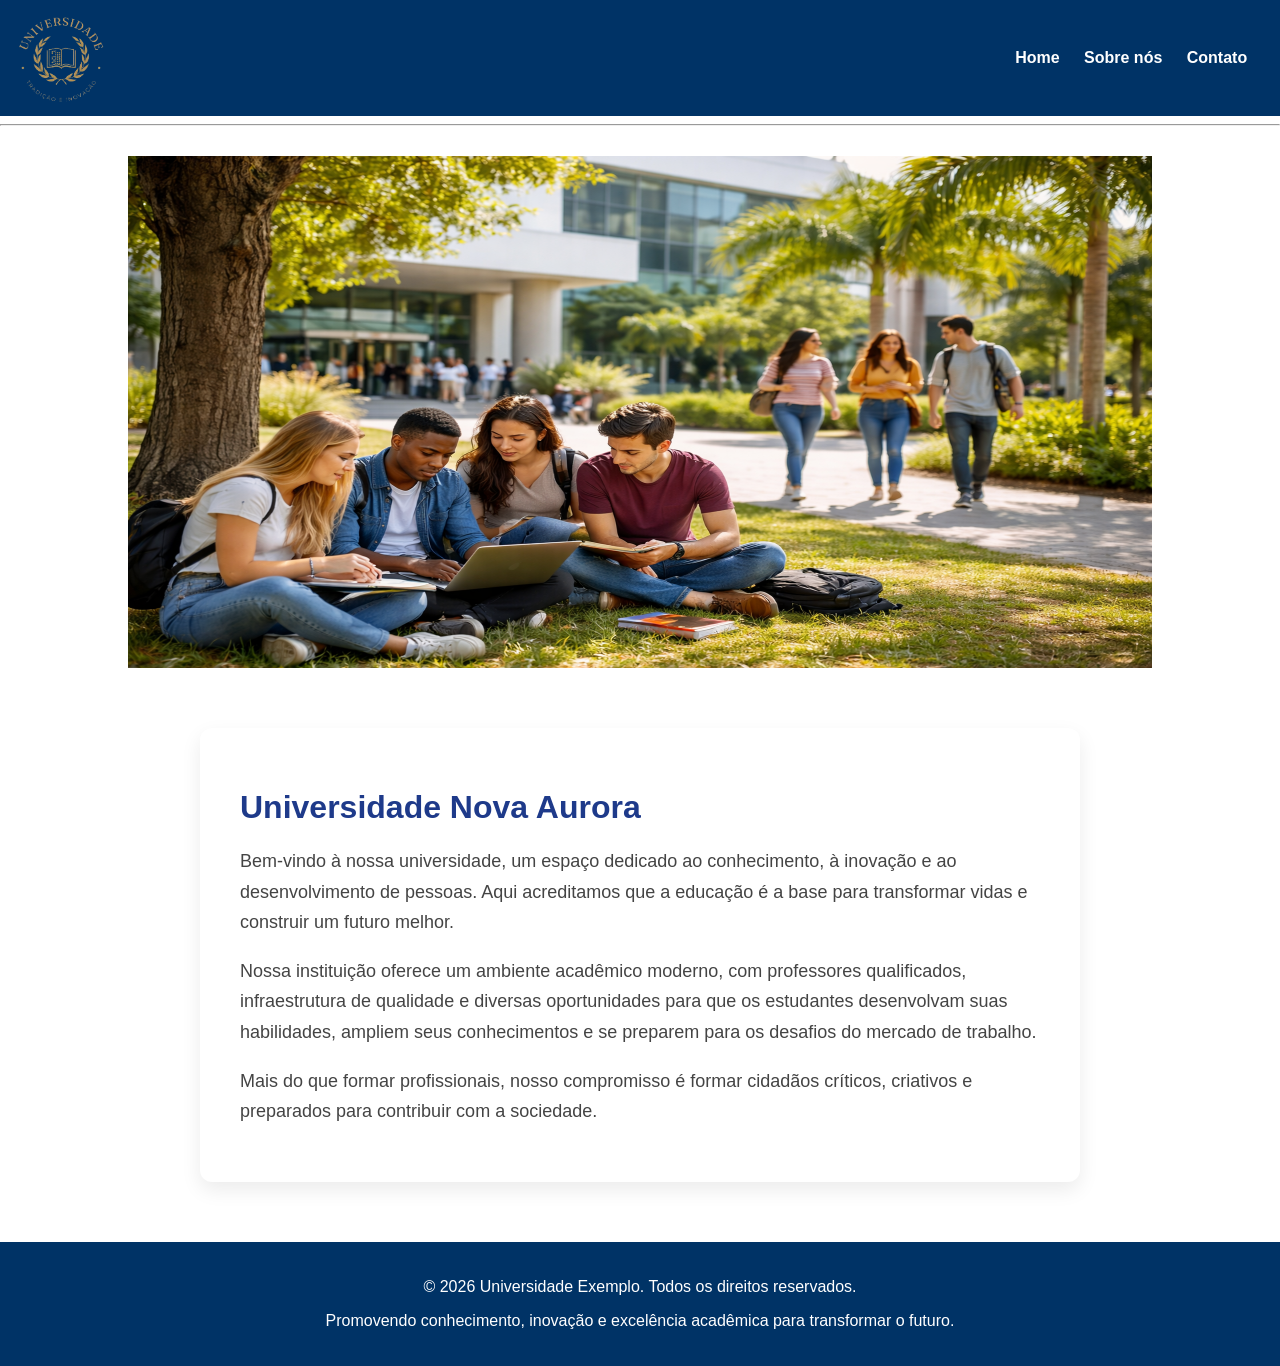
<file: index.html>
<!DOCTYPE html>
<html lang="en">
<head>
    <meta charset="UTF-8">
    <meta name="viewport" content="width=device-width, initial-scale=1.0">
    <title>Document</title>
    <link rel="stylesheet" href="/styles/style.css">
</head>


<body>
    
    <header>  
       
      <img class="logo" height="90px" width="90px" src="/img/Academic_Crest_with_Digital_Pixel_Book-removebg-preview.png"alt=Logo Corporação">
       

        <nav>
            <a href="index.html" target="_parent">Home</a>
            <a href="sobre.html" target="_parent">Sobre nós</a>
            <a href="Contato.html" target="_parent">Contato</a>        
        </nav>
        
    </header>

    <main>
        <hr>

        <img class="imagem" src="/img/homepng.png" alt="imagem da faxada">

        <div class="sobre-universidade">

            <h1 class="sobre_universidade h1">
                Universidade Nova Aurora
            </h1>
            <div>

                <p>
                    Bem-vindo à nossa universidade, um espaço dedicado ao conhecimento, à inovação e ao desenvolvimento de pessoas. 
                Aqui acreditamos que a educação é a base para transformar vidas e construir um futuro melhor.
                </p>

                <p>
                    Nossa instituição oferece um ambiente acadêmico moderno, com professores qualificados, infraestrutura de qualidade 
                e diversas oportunidades para que os estudantes desenvolvam suas habilidades, ampliem seus conhecimentos e se preparem 
                para os desafios do mercado de trabalho.
                </p>

                <p>
                    Mais do que formar profissionais, nosso compromisso é formar cidadãos críticos, criativos e preparados para contribuir 
                com a sociedade.
                </p>

            </div>
            
        </div>
        
    </main>

    <footer class="cabecalho">
        <p>© 2026 Universidade Exemplo. Todos os direitos reservados.</p>
        <p>Promovendo conhecimento, inovação e excelência acadêmica para transformar o futuro.</p>
    </footer>

</body>
</html>
</file>
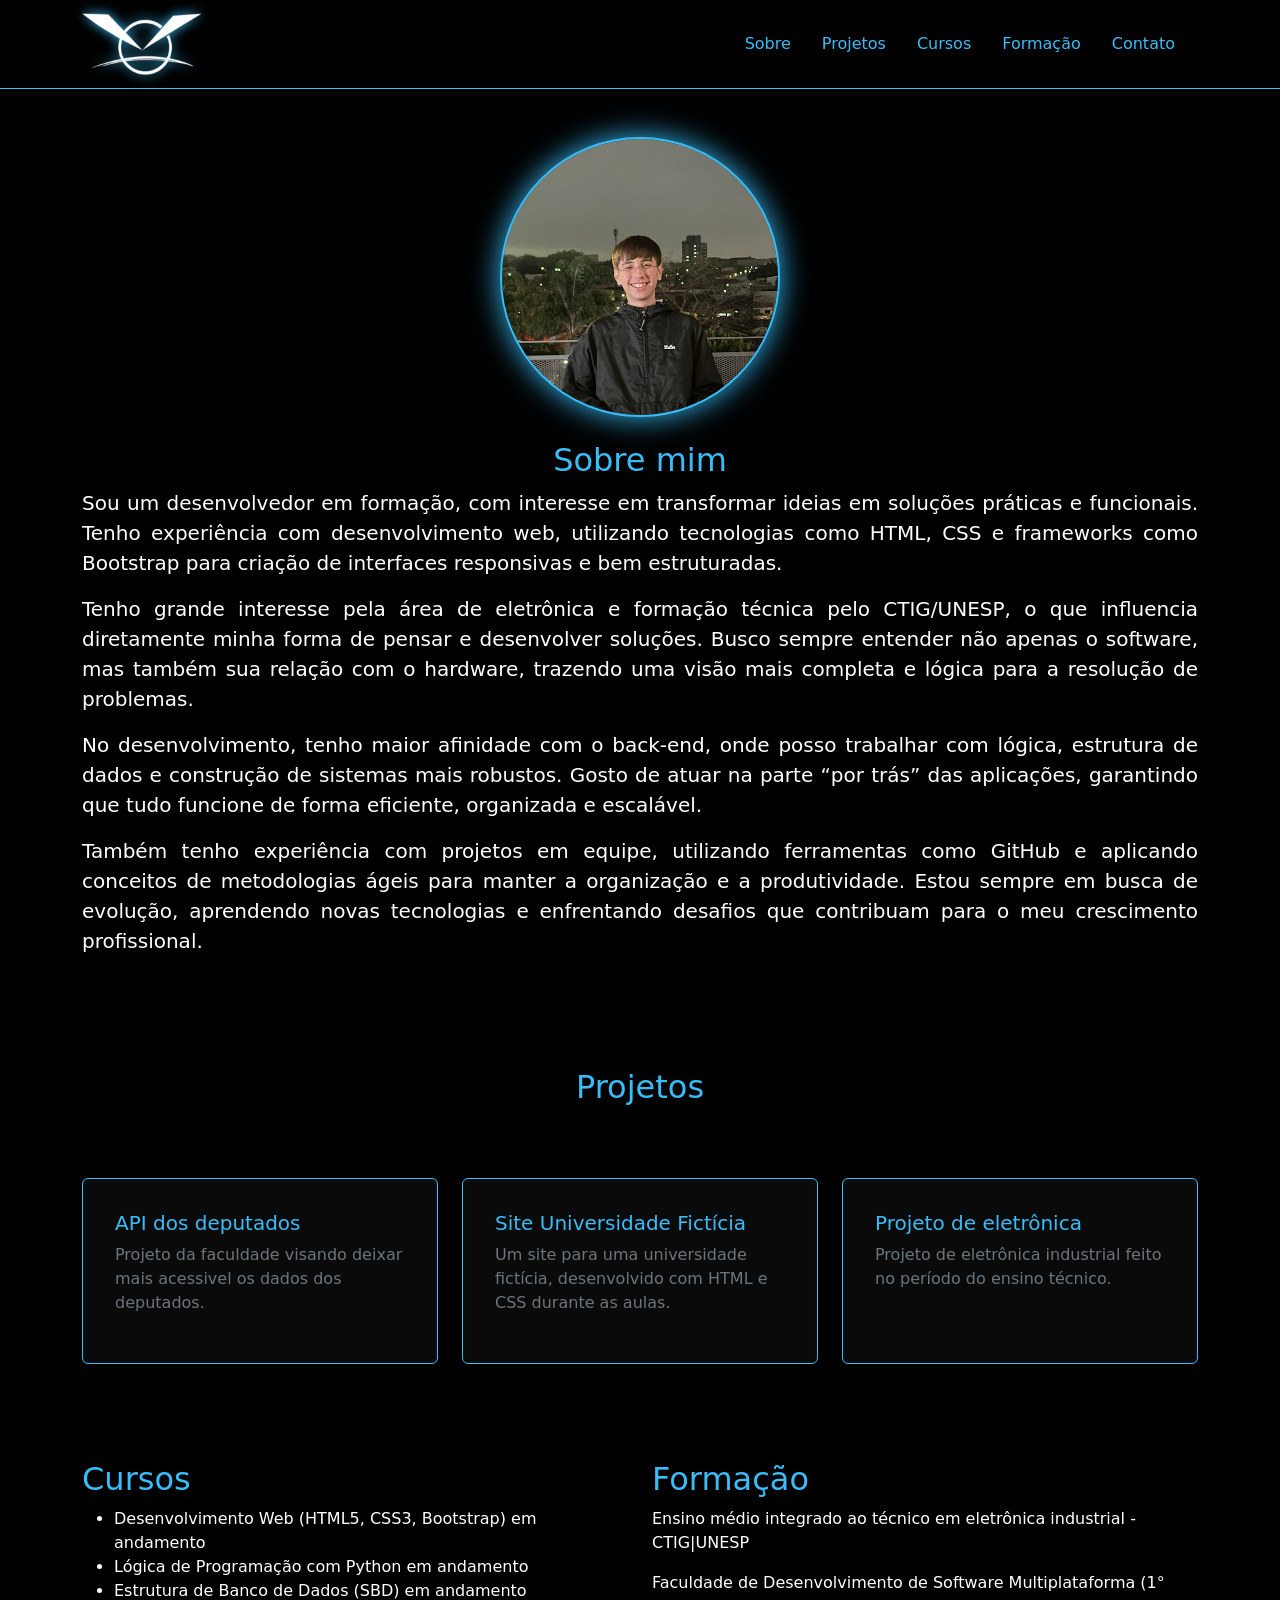
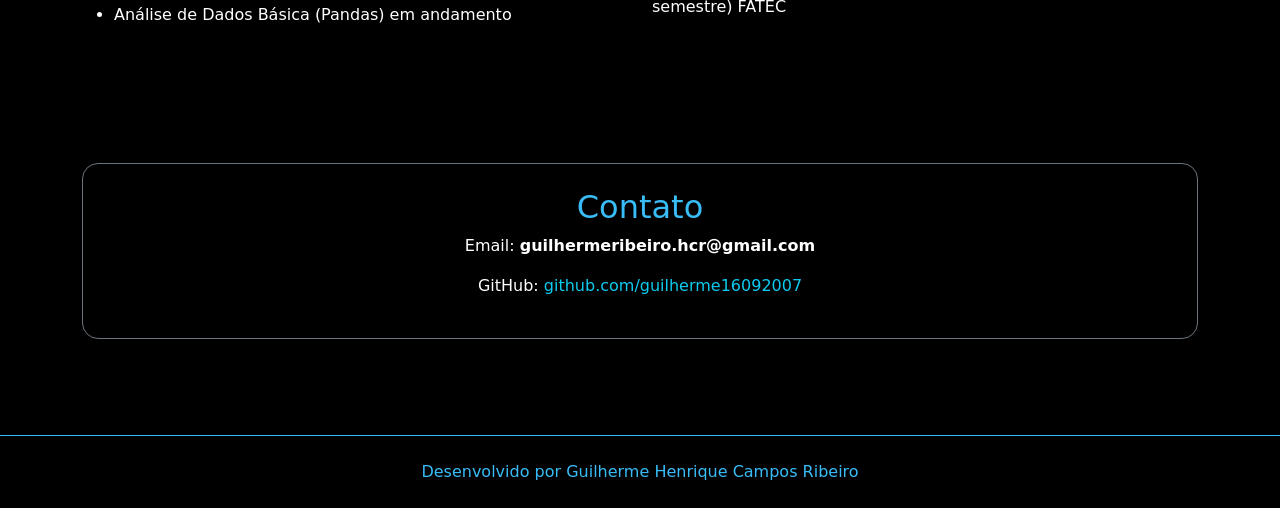
<file: portfolio/index.html>
<!DOCTYPE html>
<html lang="pt-br">

<head>
  <meta charset="UTF-8">
  <meta name="viewport" content="width=device-width, initial-scale=1.0">
  <title>Portfólio Guilherme Henrique Campos Ribeiro</title>
  <link href="https://cdn.jsdelivr.net/npm/bootstrap@5.3.0/dist/css/bootstrap.min.css" rel="stylesheet">

  <style>
    html {
      scroll-behavior: smooth;
    }

    body {
      background-color: #000;
      color: #fff;
    }

    /* Navbar */
    .navbar {
  border-bottom: 1px solid #38bdf8;
}

.nav-link {
  color: #38bdf8 !important;
  position: relative;
  margin-right: 15px;
}

.nav-link::after {
  content: "";
  position: absolute;
  width: 0px;
  height: 2px;
  background: #38bdf8;
  left: 0;
  bottom: 0;
  transition: 0.3s;
}

.nav-link:hover::after {
  width: 100%;
}

@media (min-width: 992px) {
  label[for="menu-toggle"] {
    display: none !important;
  }
}

@media (max-width: 991px) {
  #menu-toggle:checked ~ #navbarNav {
    display: block !important;
  }

  .collapse.navbar-collapse {
    display: none;
  }

  .navbar-nav {
    padding: 20px 0;
  }

  .nav-link {
    margin: 10px 0;
    display: inline-block;
  }
}


    /* Logo */
    .logo {
      width: 120px;
      filter: invert(1) drop-shadow(0 0 6px #38bdf8);
      transition: 0.3s;
    }

    .logo:hover {
      filter: invert(1) drop-shadow(0 0 15px #38bdf8);
      width: 150px;
    }

    /* Foto de Perfil */
    .eu {
      width: 280px;
      height: 280px;
      object-fit: cover;
      filter: drop-shadow(0 0 15px #38bdf8);
      transition: 0.8s;
      border: 2px solid #38bdf8;
    }

    .eu:hover {
      filter: drop-shadow(0 0 30px #38bdf8);
      width: 310px;
      height: 310px;
    }

    /* Estilo dos Cards */
    .card-projeto {
      background-color: #0a0a0a;
      border: 1px solid #38bdf8;
      transition: 0.3s;
      height: 100%;
    }

    .card-projeto:hover {
      transform: scale(1.03);
      box-shadow: 0 0 15px #38bdf8;
    }

    a.text-decoration-none, 
      a {
    text-decoration: none !important;
      }

    .text-justify{
      text-align: justify !important;
    }
    h2,
    h5 {
      color: #38bdf8;
    }

    footer {
      border-top: 1px solid #38bdf8;
      color: #38bdf8;
    }
  </style>
</head>

<body>

  <nav class="navbar navbar-expand-lg navbar-dark bg-black sticky-top">
    <div class="container">
      <a class="navbar-brand" href="#">
        <img src="img/brl_correto-removebg-preview (1).png" class="logo" alt="Logo">
      </a>

    <input type="checkbox" id="menu-toggle" class="d-none">

    <label for="menu-toggle" class="navbar-toggler">
      <span class="navbar-toggler-icon"></span>
    </label>


      <div class="collapse navbar-collapse" id="navbarNav">
        <ul class="navbar-nav ms-auto text-center">
          <li class="nav-item"><a class="nav-link" href="#sobre">Sobre</a></li>
          <li class="nav-item"><a class="nav-link" href="#projetos">Projetos</a></li>
          <li class="nav-item"><a class="nav-link" href="#cursos">Cursos</a></li>
          <li class="nav-item"><a class="nav-link" href="#formacao">Formação</a></li>
          <li class="nav-item"><a class="nav-link" href="#contato">Contato</a></li>
        </ul>
      </div>
    </div>
  </nav>

  <div id="sobre" class="container py-5 text-center">
    <a href="https://github.com/guilherme16092007" target="_blank">
      <img class="rounded-circle img-fluid eu mb-4" src="img/eu para site (1).jpg" alt="Minha Foto">
    </a>
    <h2>Sobre mim</h2>
    <div class="row justify-content-center">
      <div class="col-md-12">
        <p class="lead text-start text-justify">
          Sou um desenvolvedor em formação, com interesse em transformar ideias em soluções práticas e funcionais. Tenho experiência com desenvolvimento web, utilizando tecnologias como HTML, CSS e frameworks como Bootstrap para criação de interfaces responsivas e bem estruturadas.
        </p>
        <p class="lead text-start text-justify">
          Tenho grande interesse pela área de eletrônica e formação técnica pelo CTIG/UNESP, o que influencia diretamente minha forma de pensar e desenvolver soluções. Busco sempre entender não apenas o software, mas também sua relação com o hardware, trazendo uma visão mais completa e lógica para a resolução de problemas.
        </p>
        <p class="lead text-start text-justify">
          No desenvolvimento, tenho maior afinidade com o back-end, onde posso trabalhar com lógica, estrutura de dados e construção de sistemas mais robustos. Gosto de atuar na parte “por trás” das aplicações, garantindo que tudo funcione de forma eficiente, organizada e escalável.
        </p>
        <p class="lead text-start text-justify">
          Também tenho experiência com projetos em equipe, utilizando ferramentas como GitHub e aplicando conceitos de metodologias ágeis para manter a organização e a produtividade. Estou sempre em busca de evolução, aprendendo novas tecnologias e enfrentando desafios que contribuam para o meu crescimento profissional.
        </p>
      </div>
    </div>
  </div>

  <div id="projetos" class="container py-5">
    <h2 class="text-center mb-5">Projetos</h2>
    <div class="row g-4">
      <a href="https://github.com/APILumina/API1_DSM_Lumina" target="_blank">
      <div class="col-md-4">
        <div class="card card-projeto p-3">
          <div class="card-body">
            <h5>API dos deputados</h5>
            <p class="text-secondary">Projeto da faculdade visando deixar mais acessivel os dados dos deputados.</p>
          </div>
        </div>
      </a>
      </div>

      <div class="col-md-4">
        <a href="https://1dsm20261-3.vercel.app/" target="_blank">
        <div class="card card-projeto p-3">
          <div class="card-body">
            <h5>Site Universidade Fictícia</h5>
            <p class="text-secondary">Um site para uma universidade fictícia, desenvolvido com HTML e CSS durante as aulas.</p>
          </div>
        </div>
      </a>
      </div>

      <div class="col-md-4">
        <a href="https://www.instagram.com/flex_source/" target="_blank">
        <div class="card card-projeto p-3">
          <div class="card-body">
            <h5>Projeto de eletrônica</h5>
            <p class="text-secondary">Projeto de eletrônica industrial feito no período do ensino técnico.</p>
          </div>
        </div>
      </a>
      </div>
    </div>
  </div>

  <div class="container py-5">
    <div class="row">
      <div id="cursos" class="col-md-6 mb-4">
        <h2>Cursos</h2>
        <ul>
          <li>Desenvolvimento Web (HTML5, CSS3, Bootstrap) em andamento</li>
          <li>Lógica de Programação com Python em andamento</li>
          <li>Estrutura de Banco de Dados (SBD) em andamento</li>
          <li>Análise de Dados Básica (Pandas) em andamento</li>
        </ul>
      </div>

      <div id="formacao" class="col-md-6 mb-4">
        <h2>Formação</h2>
        <p>Ensino médio integrado ao técnico em eletrônica industrial - CTIG|UNESP</p>
        <p>Faculdade de Desenvolvimento de Software Multiplataforma (1° semestre) FATEC</p>
      </div>
    </div>
  </div>

  <div id="contato" class="container py-5 text-center">
    <div class="border border-secondary p-4 rounded-4">
      <h2>Contato</h2>
      <p>Email: <strong>guilhermeribeiro.hcr@gmail.com</strong></p>
      <p>GitHub: <a href="https://github.com/guilherme16092007" class="text-info"
          target="_blank">github.com/guilherme16092007</a></p>
    </div>
  </div>

  <footer class="text-center p-4 mt-5">
    <p class="m-0">Desenvolvido por Guilherme Henrique Campos Ribeiro</p>
  </footer>

</body>

</html>
</file>
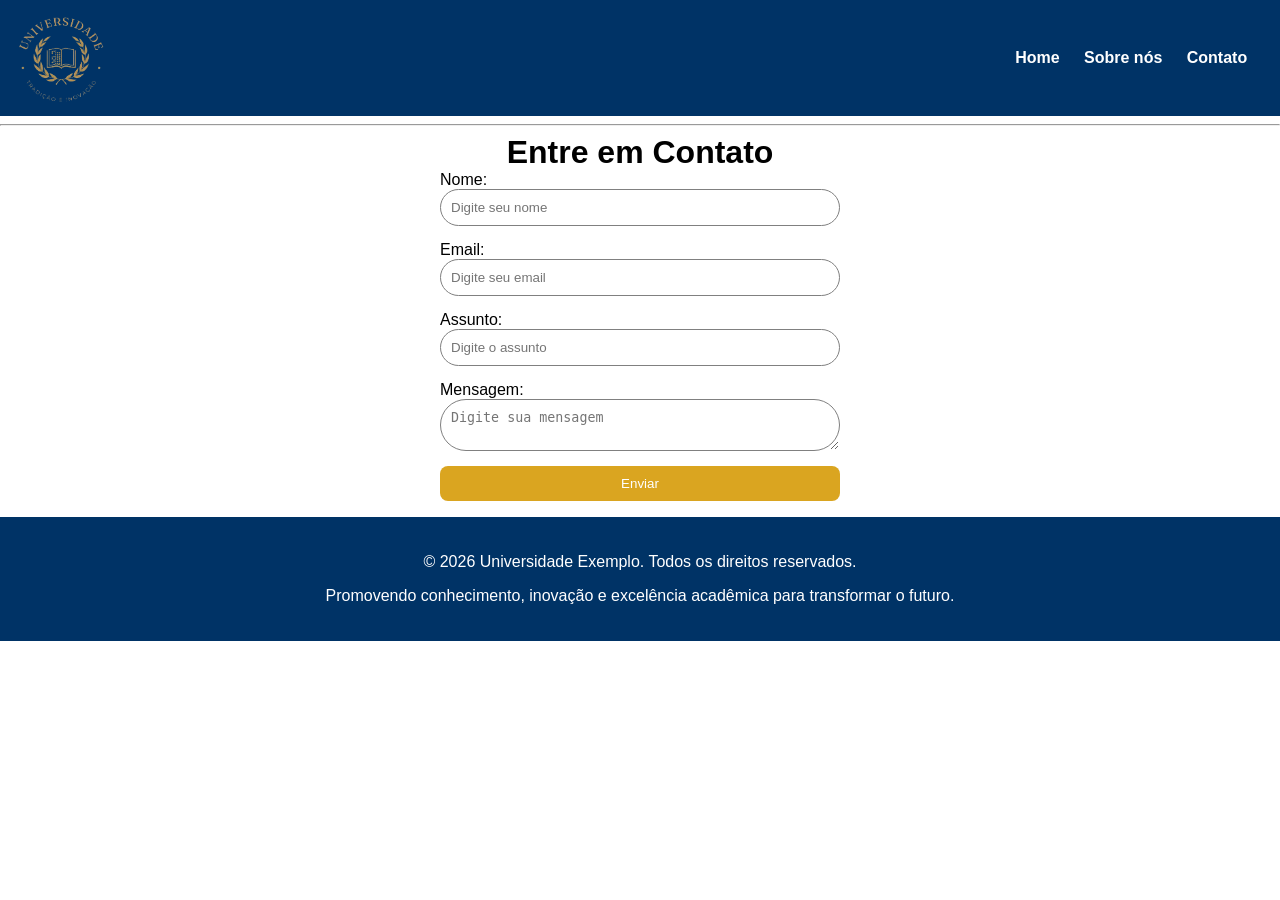
<file: Contato.html>
<!DOCTYPE html>
<html lang="en">
<head>
    <meta charset="UTF-8">
    <meta name="viewport" content="width=device-width, initial-scale=1.0">
    <title>Document</title>
    <link rel="stylesheet" href="/styles/style.css">
</head>


<body>
    
    <header>  
       
      <img class="logo" height="90px" width="90px" src="/img/Academic_Crest_with_Digital_Pixel_Book-removebg-preview.png"alt=Logo Corporação">
       

        <nav>
            <a href="index.html" target="_parent">Home</a>
            <a href="sobre.html" target="_parent">Sobre nós</a>
            <a href="Contato.html" target="_parent">Contato</a>        
        </nav>
        
    </header>

    <main>
        <hr>
        <h1 class="sobre">Entre em Contato</h1>

<form class="contato">
    
    <label>Nome:</label>
    <input type="text" placeholder="Digite seu nome">

    <label>Email:</label>
    <input type="email" placeholder="Digite seu email">

    <label>Assunto:</label>
    <input type="text" placeholder="Digite o assunto">

    <label>Mensagem:</label>
    <textarea placeholder="Digite sua mensagem"></textarea>

    <button type="submit">Enviar</button>

</form>

    </main>
    <p></p>
    <footer class="cabecalho">
        <p>© 2026 Universidade Exemplo. Todos os direitos reservados.</p>
        <p>Promovendo conhecimento, inovação e excelência acadêmica para transformar o futuro.</p>
    </footer>

</body>
</html>
</file>
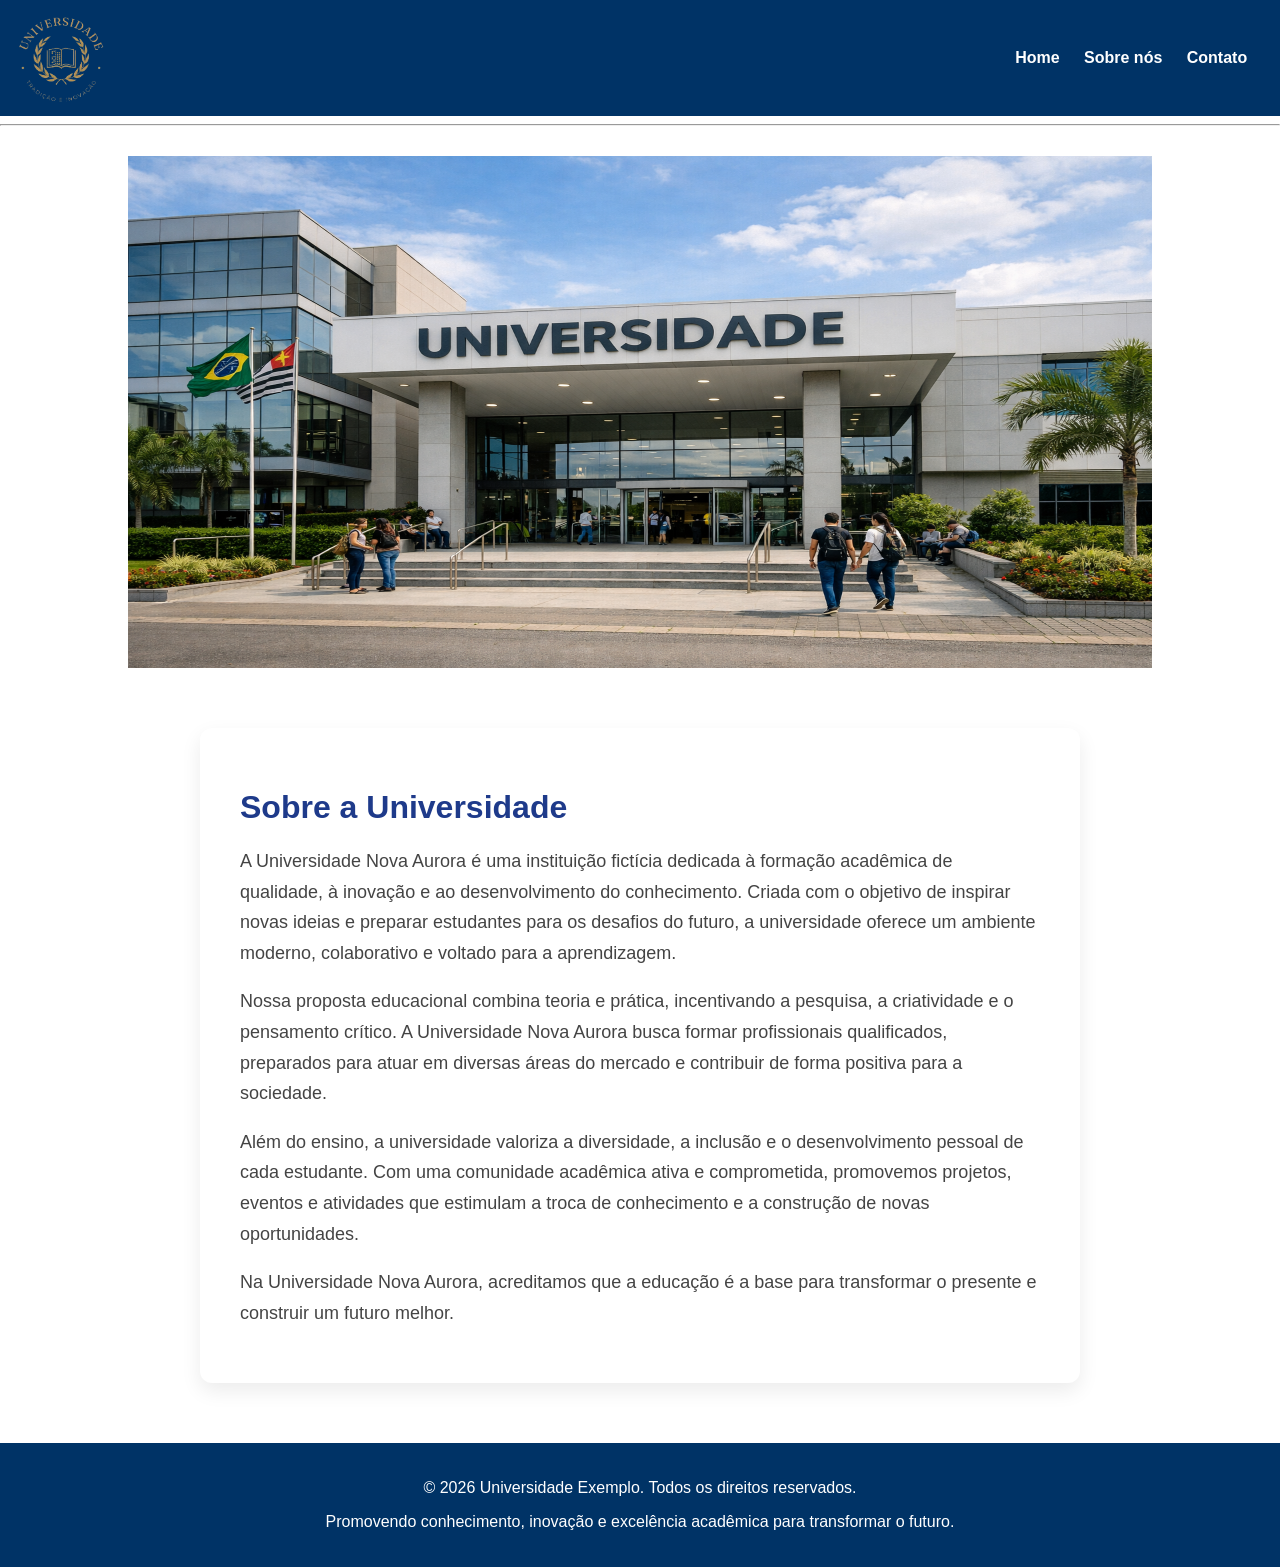
<file: sobre.html>
<!DOCTYPE html>
<html lang="en">
<head>
    <meta charset="UTF-8">
    <meta name="viewport" content="width=device-width, initial-scale=1.0">
    <title>Document</title>
    <link rel="stylesheet" href="/styles/style.css">
</head>


<body>
    
    <header>  
       
      <img class="logo" height="90px" width="90px" src="/img/Academic_Crest_with_Digital_Pixel_Book-removebg-preview.png"alt=Logo Corporação">
       

        <nav>
            <a href="index.html" target="_parent">Home</a>
            <a href="sobre.html" target="_parent">Sobre nós</a>
            <a href="Contato.html" target="_parent">Contato</a>        
        </nav>
        
    </header>

    <main>
        <hr>

        <img class="imagem" src="/img/ChatGPT Image 16 de mar. de 2026, 08_03_47.png" alt="imagem da faxada">

        <div class="sobre-universidade">

            <h1 class="sobre_universidade h1">
                Sobre a Universidade
            </h1>
            <div>

              <p>
                    A Universidade Nova Aurora é uma instituição fictícia dedicada à formação acadêmica de qualidade, à inovação e ao desenvolvimento do conhecimento. Criada com o objetivo de inspirar novas ideias e preparar estudantes para os desafios do futuro, a universidade oferece um ambiente moderno, colaborativo e voltado para a aprendizagem.
              </p>

              <p>
                    Nossa proposta educacional combina teoria e prática, incentivando a pesquisa, a criatividade e o pensamento crítico. A Universidade Nova Aurora busca formar profissionais qualificados, preparados para atuar em diversas áreas do mercado e contribuir de forma positiva para a sociedade.
              </p>
              
              <p>
                    Além do ensino, a universidade valoriza a diversidade, a inclusão e o desenvolvimento pessoal de cada estudante. Com uma comunidade acadêmica ativa e comprometida, promovemos projetos, eventos e atividades que estimulam a troca de conhecimento e a construção de novas oportunidades.
              </p>

              <p>
                    Na Universidade Nova Aurora, acreditamos que a educação é a base para transformar o presente e construir um futuro melhor.
              </p>

            </div>
            
        </div>
        
    </main>


    <footer class="cabecalho">
        <p>© 2026 Universidade Exemplo. Todos os direitos reservados.</p>
        <p>Promovendo conhecimento, inovação e excelência acadêmica para transformar o futuro.</p>
    </footer>

</body>
</html>
</file>
<file: styles/style.css>
body{
    font-family: Arial;
    margin:0;
    max-width: 100%;
    margin: 0px auto;
    padding: 0px;
}

header{
    display: flex;
    justify-content: space-between;
    background:#003366;
    color:white;
    padding: 1%;
    align-items: center;
    max-height: 10%;
}

nav{
    padding:10px;
}


nav a{
    color:white;
    margin:10px;
    text-decoration:none;
    font-weight:bold;
    text-align: center;
}

nav a:hover {
    background-color: rgb(255, 255, 255);
    transition: 0.5s;
    color: goldenrod;
    border-radius: 90px;
    padding: 10px;
}

.cabecalho{
    display: block;
    text-align: center;
    background-color: #003366;
    color: white;
    padding: 20px;
}

.box{
    display: flex;
}

.imagem {
    display: block;
    width: 80vw;
    height: 40vw;   
    margin: auto;
    margin-top: 30px;
}

.logo{
    margin-left: 3px;
}

.sobre-universidade{
    max-width: 800px;
    margin: 60px auto;
    background: #ffffff;
    padding: 40px;
    border-radius: 12px;
    box-shadow: 0 8px 20px rgba(0,0,0,0.08);
}

.sobre-universidade h1{
    color: #1e3a8a;
    font-size: 32px;
    margin-bottom: 20px;
}

.sobre-universidade p{
    color: #444;
    font-size: 18px;
    line-height: 1.7;
    margin-bottom: 15px;
}

.contato {
    width: 400px;
    margin: auto;
    display: flex;
    flex-direction: column;
}

.contato input,
.contato textarea {
    padding: 10px;
    margin-bottom: 15px;
    border-radius: 100px;
    border: 1px solid gray;
}

.contato button {
    padding: 10px;
    background-color: goldenrod;
    border: none;
    border-radius: 8px;
    color: white;
    cursor: pointer;
}

.contato button:hover {
    background-color: darkgoldenrod;
}

.sobre{
    margin: auto;
    text-align: center;
}
</file>
